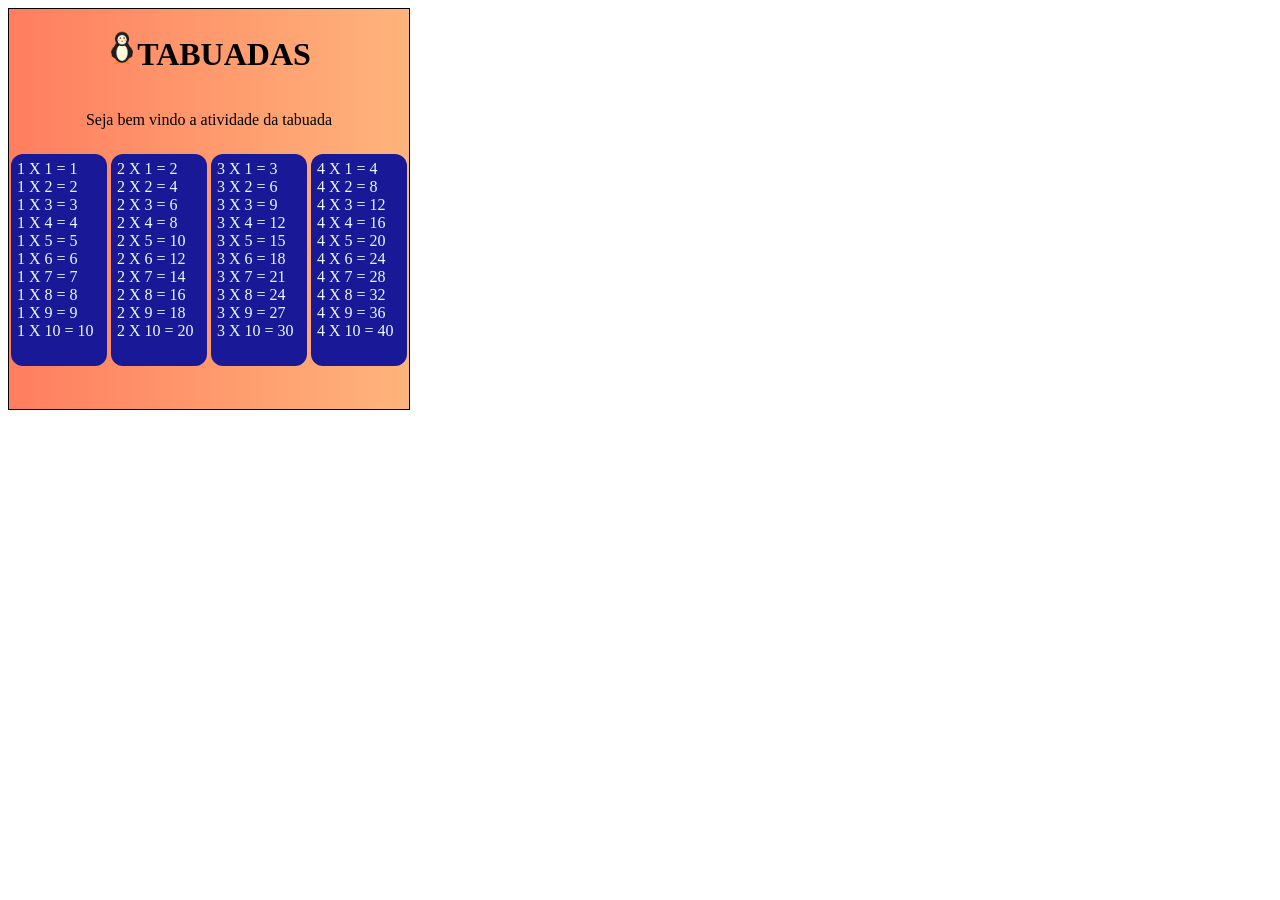
<file: index.html>
<!DOCTYPE html>
<html lang="pt - br">

<head>
    <meta charset="UTF-8">
    <meta name="viewport" content="width=device-width, initial-scale=1.0">
    <link rel="stylesheet" href="./style.css">
    <title>Aula For</title>
</head>

<body>
    <div id="Linux">
        <div id="tabuada">
            <h1> <img src="./img/tux_linux.png" alt="" width="30">TABUADAS</h1>
            <p>Seja bem vindo a atividade da tabuada</p>
        </div>
        <main>
            <div id="Alxelio"></div>
            <div id="Adma"></div>
            <div id="Alika"></div>
            <div id="Alvaro"></div>


            <script>
                for (let n = 1; n <= 10; n++) {
                    document.getElementById("Alxelio").innerHTML += `1 X ${n} = ${n} <br>`;
                    document.getElementById("Adma").innerHTML += `2 X ${n} = ${n * 2} <br>`;
                    document.getElementById("Alika").innerHTML += `3 X ${n} = ${n * 3} <br>`;
                    document.getElementById("Alvaro").innerHTML += `4 X ${n} = ${n * 4} <br>`;
                }

            </script>
        </main>
    </div>
</body>

</html>
</file>
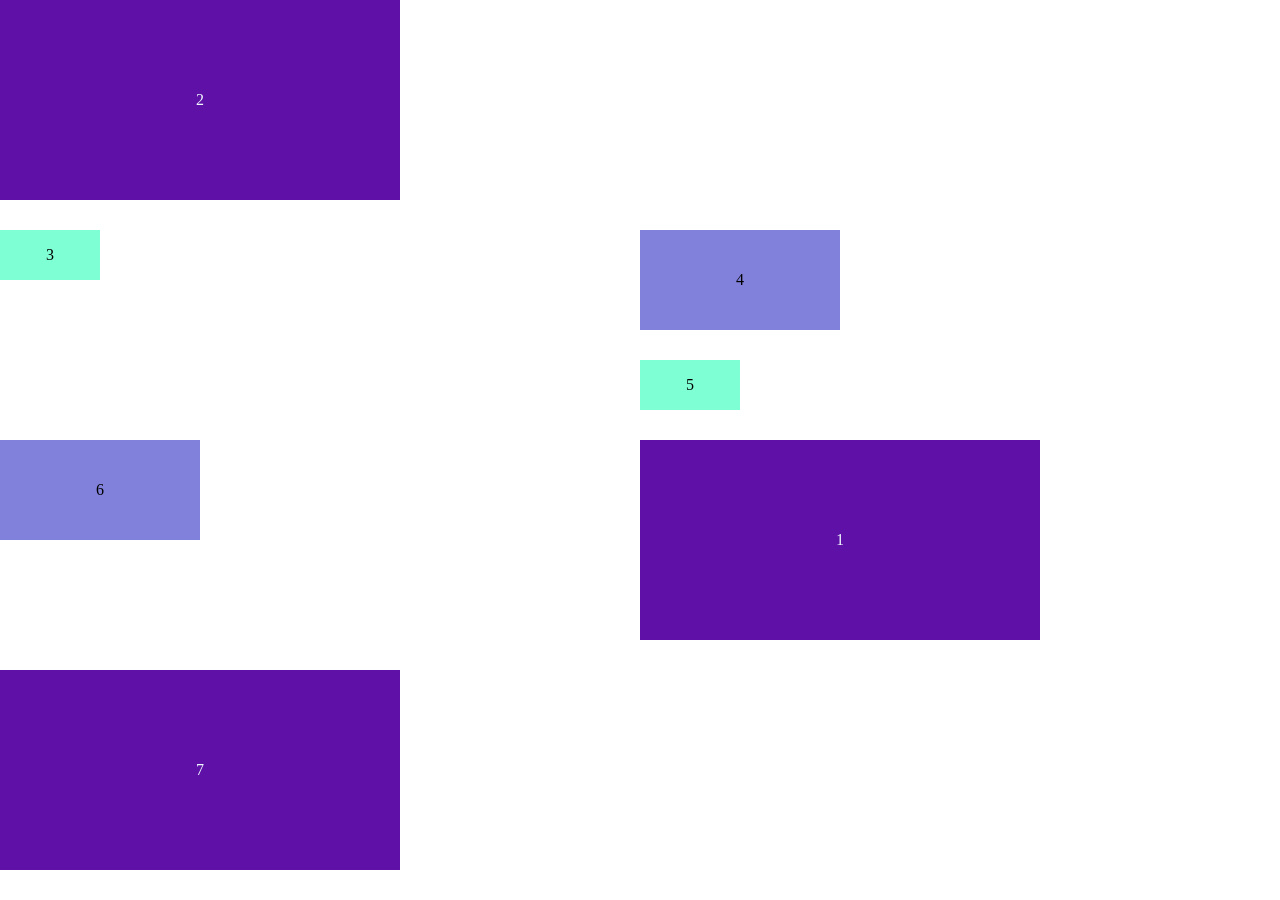
<file: grid/index.html>
<!DOCTYPE html>
<html lang="pt-br">

<head>
    <meta charset="UTF-8">
    <link rel="stylesheet" href="./style.css">
    <meta name="viewport" content="width=device-width, initial-scale=1.0">
    <title>Layout grid</title>
</head>

<body>
    <main class="grid-container">
        <div class="box-g box-1">
            <p>1</p>
        </div>
        <div class="box-g box-2">
            <p>2</p>
        </div>
        <div class="box-p box-3">
            <p>3</p>
        </div>
        <div class="box-m">
            <p>4</p>
        </div>
        <div class="box-p">
            <p>5</p>
        </div>
        <div class="box-m">
            <p>6</p>
        </div>
        <div class="box-g">
            <p>7</p>
        </div>
    </main>
</body>

</html>
</file>
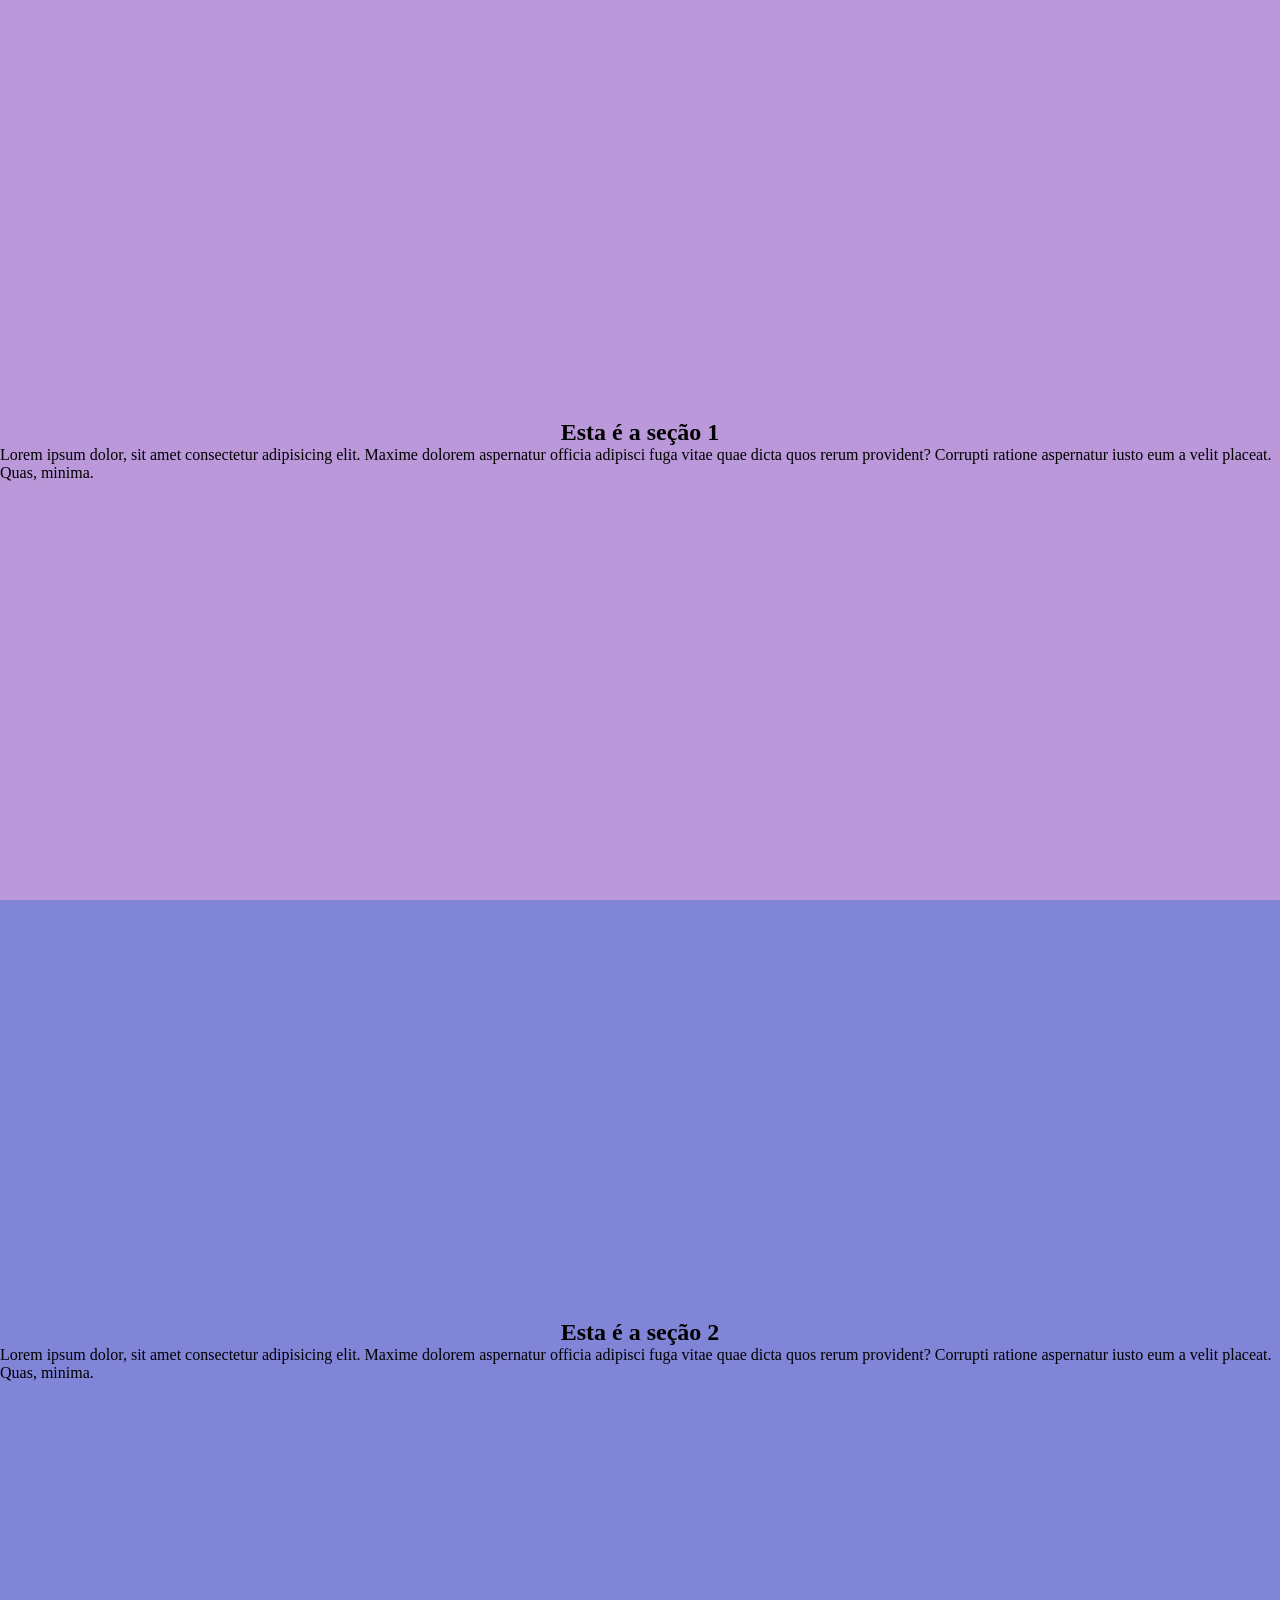
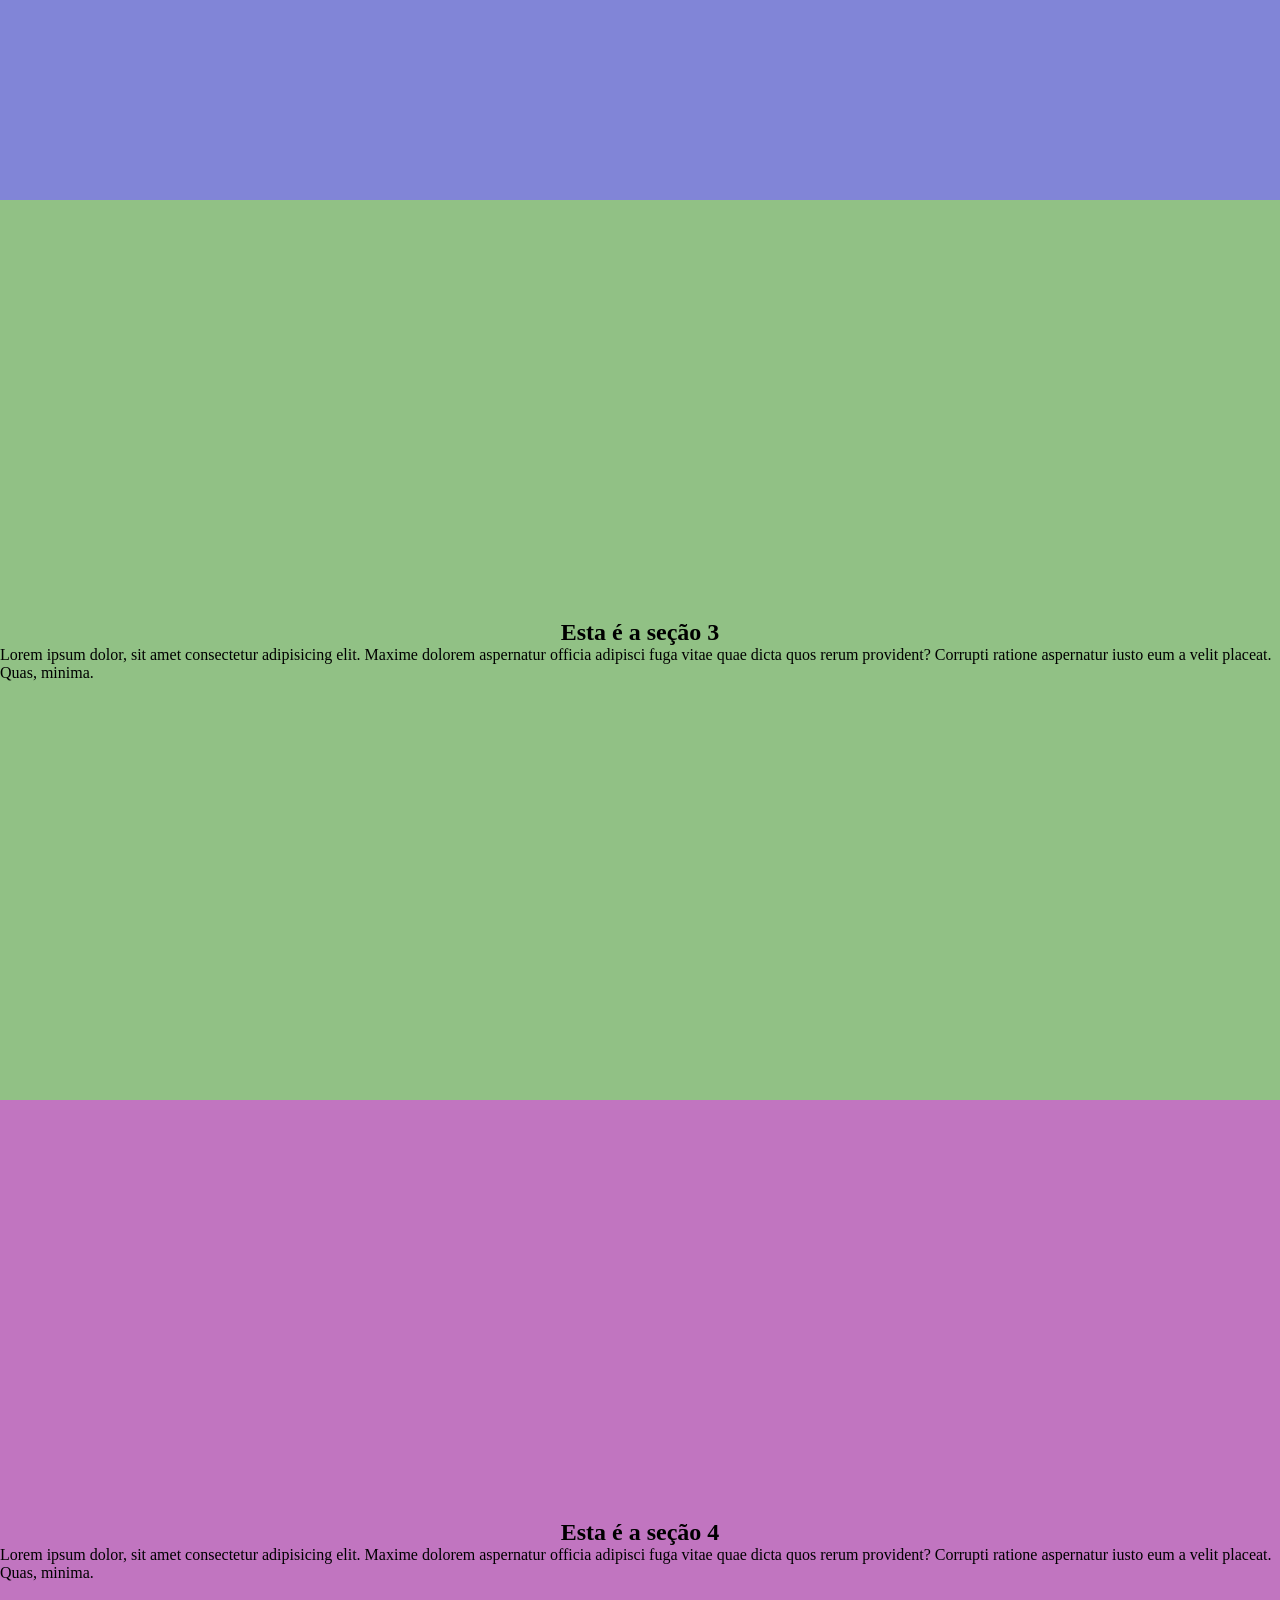
<file: novostick/index.html>
<!DOCTYPE html>
<html lang="pt-br">

<head>
    <meta charset="UTF-8">
    <link rel="stylesheet" href="./style.css">
    <meta name="viewport" content="width=device-width, initial-scale=1.0">
    <title>Seções em stick</title>

</head>

<body>
    <section class="section section-1">
        <h2>Esta é a seção 1</h2>
        <p>Lorem ipsum dolor, sit amet consectetur adipisicing elit. Maxime dolorem aspernatur officia adipisci fuga
            vitae quae dicta quos rerum provident? Corrupti ratione aspernatur iusto eum a velit placeat. Quas, minima.
        </p>
    </section>
    <section class="section section-2">
        <h2>Esta é a seção 2</h2>
        <p>Lorem ipsum dolor, sit amet consectetur adipisicing elit. Maxime dolorem aspernatur officia adipisci fuga
            vitae quae dicta quos rerum provident? Corrupti ratione aspernatur iusto eum a velit placeat. Quas, minima.
        </p>
    </section>
    <section class="section section-3">
        <h2>Esta é a seção 3</h2>
        <p>Lorem ipsum dolor, sit amet consectetur adipisicing elit. Maxime dolorem aspernatur officia adipisci fuga
            vitae quae dicta quos rerum provident? Corrupti ratione aspernatur iusto eum a velit placeat. Quas, minima.
        </p>
    </section>
    <section class="section section-4">
        <h2>Esta é a seção 4</h2>
        <p>Lorem ipsum dolor, sit amet consectetur adipisicing elit. Maxime dolorem aspernatur officia adipisci fuga
            vitae quae dicta quos rerum provident? Corrupti ratione aspernatur iusto eum a velit placeat. Quas, minima.
        </p>
    </section>
</body>

</html>
</file>
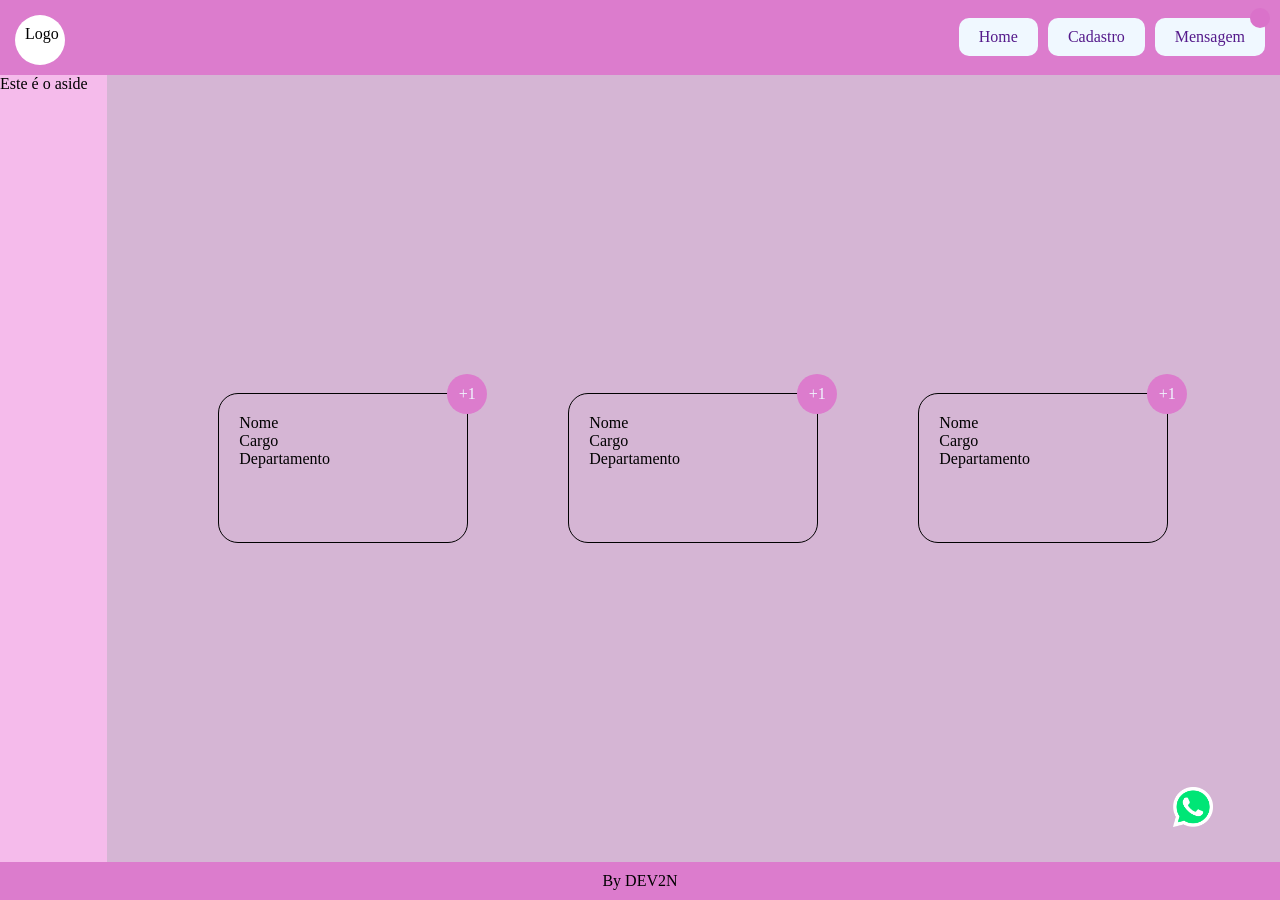
<file: grid/3-indexLayout.html>
<!DOCTYPE html>
<html lang="pt-br">

<head>
    <meta charset="UTF-8">
    <link rel="stylesheet" href="./styleLayout.css">
    <meta name="viewport" content="width=device-width, initial-scale=1.0">
    <title>Layout</title>
</head>

<body class="grid-container">
    <header>
        <div id="logo">Logo</div>
        <nav>
            <a href="">Home</a>
            <a href="">Cadastro</a>
            <a id="mensagem" href="">Mensagem

                <div class="msg"></div>
            </a>
        </nav>
    </header>
    <aside>
        <p>Este é o aside</p>
    </aside>
    <main>
        <div class="card">
            <p>Nome</p>
            <p>Cargo</p>
            <p>Departamento</p>
            <div class="notificacao">+1</div>
        </div>
        <div class="card">
            <p>Nome</p>
            <p>Cargo</p>
            <p>Departamento</p>
            <div class="notificacao">+1</div>
        </div>

        <div class="card">
            <p>Nome</p>
            <p>Cargo</p>
            <p>Departamento</p>
            <div class="notificacao">+1</div>
        </div>

    </main>
    <img src="./whats.png" alt="" class="zap">
    <footer>
        <p>By DEV2N</p>

    </footer>
</body>

</html>
</file>
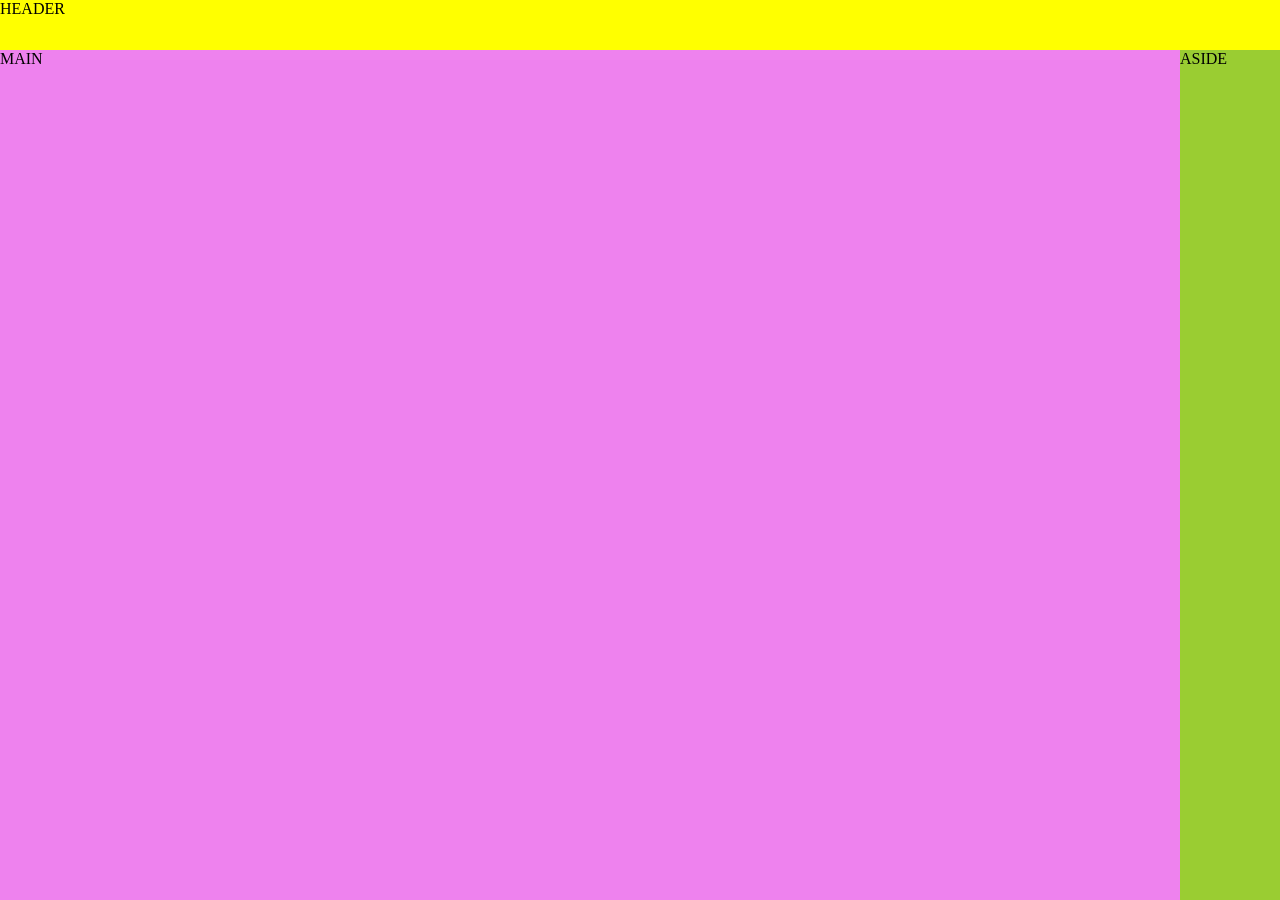
<file: grid/6-indexgridarea.html>
<!DOCTYPE html>
<html lang="pt-br">

<head>
    <meta charset="UTF-8">
    <link rel="stylesheet" href="./5-indexgridarea.css">
    <meta name="viewport" content="width=device-width, initial-scale=1.0">
    <title>grid tampalte areas</title>
</head>

<body>
    <header>HEADER</header>
    <aside>ASIDE</aside>
    <main>MAIN</main>
</body>

</html>
</file>
<file: style.css>
#Linux{
    width: 400px;
    height: 400px;
    border: 1px solid black;
    display: flex;
   flex-direction: column;
    gap: 7px;
     background: linear-gradient(to right, #ff7e5f, #feb47b); background: linear-gradient(to right, #ff7e5f, #feb47b);
}

#tabuada{
    display: flex;
    flex-direction: column;
    align-items: center;
    justify-content: center;
}

#Alxelio, #Adma, #Alika, #Alvaro {
    background-color: rgb(25, 25, 151);
    color: aliceblue;
    margin: 2px;
    padding: 6px;
    width: 200px;
    height: 200px;
    border-radius: 12px;
    
    
}

main{
    display: flex;
}
</file>
<file: grid/style.css>
*{
    box-sizing: border-box;
    padding: 0;
    margin: 0;
    text-decoration: none;
}

.grid-container{
display: grid;
grid-template-columns: 1fr 1fr;
/* grid-template-rows: repeat(5, 1frk); */
height: 100dvh;
width: 100dvw;
}

.box-g{
    width: 400px;
    height: 200px;
    background-color: rgb(95, 17, 167);
    display: flex;
    justify-content: center;
    align-items: center;
    color: aliceblue;
}         

.box-m{
    width: 200px;
    height: 100px;
    background-color: rgb(129, 129, 219);
    display: flex;
    justify-content: center;
    align-items: center;
}

.box-p{
    width: 100px;
    height: 50px;
    background-color: aquamarine;
    display: flex;
    justify-content: center;
    align-items: center;
}

.box-1{
    grid-column: 2;
    grid-row: 4;
}

.box-2{
    grid-column: 1/-1;
}

.box-3{
    grid-column: 1;
    grid-row: 2/4;
}
</file>
<file: novostick/style.css>
* {
    box-sizing: border-box;
    padding: 0;
    margin: 0;
    text-decoration: none;
}

.section{
    display: flex;
    flex-direction: column;
    justify-content: center;
    align-items: center ;
    height: 100dvh;
    position: sticky ;
    top: 0;
}

.section-1{
    background-color: rgb(186, 152, 217);
}
.section-2{
    background-color: rgb(129, 133, 215);
}
.section-3{
    background-color: rgb(145, 193, 133);
}
.section-4{
    background-color: rgb(193, 117, 192);
}
</file>
<file: grid/styleLayout.css>
* {
    padding: 0;
    margin: 0;
    text-decoration: none;
    box-sizing: border-box;
}

.grid-container{
    display: grid;
    /* grid-template-columns: repeat(2, 80px) repeat(6, 1fr); */
    grid-template-columns: repeat(24, 1fr);
    grid-template-rows: repeat(24, 1fr);
    width: 100dvw;
    height: 100dvh;
}

header{
    grid-column: 1/-1;
    grid-row: 1/3;
    display: flex;
    justify-content: space-between;
    background-color: #dc7ccd;
    padding: 15px;
}

nav{
    display: flex;
    gap: 10px;
    justify-content: space-between;
    align-items: center;
}

a{
    padding: 10px 20px;
    background-color: aliceblue;
    border-radius:10px ;
    align-items: center;
}

aside{
    grid-column: 1/4;
    grid-row: 3/24;
    background-color: rgb(245, 187, 235); 
}

main{
background-color: rgb(213, 181, 212);
grid-column: 3/-1;
grid-row: 3/24;
    display: flex;
    align-items: center;
    justify-content: center;
    gap: 100px;
}

footer{
    grid-column: 1/-1;
    grid-row: 24/-1;
    background-color: rgb(110, 127, 204);
        text-align: center;
    background-color: #dc7ccd;
    padding: 10px;
}

.card {
    width: 250px;
    height: 150px;
    border: 1px solid black;
    padding: 10px;
    position: relative;
    border-radius: 20px;
    padding: 20px;

}

.notificacao{
    width: 40px;
    height: 40px;
    background-color: #dc7ccd;
    border-radius: 50%;
    position: absolute;
    top: -20px;
    right: -20px;
    display: flex;
    justify-content: center;
    align-items: center;
    color: aliceblue;
}

#logo{
    width: 50px;
    height: 50px;
    border-radius: 50%;
    background-color: white;
    justify-content: center;
    align-items: center;
    padding: 10px;
}

.msg{
    width: 20px;
    height: 20px;
    border-radius: 50%;
    background-color: #da72ca ;
    position: absolute;
    top: -10px;
    right: -5px;
}


#mensagem{
    position: relative;
}

.zap{
    
    grid-row: 22/24;
    grid-column: 23/24;
    width: 40px;
    height: 40px;
}
</file>
<file: grid/5-indexgridarea.css>
*{
    padding: 0;
    margin: 0;
    text-decoration: none;
    box-sizing: border-box;
}

/* body{
    height: 100dvh;
    display: grid;
    grid-template-columns: 2fr 100px;
    grid-template-rows:80px 1fr  ;
}

header{
    grid-column: 1/-1;
    background-color: aqua;
}

main{
    grid-column: 1;
    grid-row: 2;
    background-color: blue;
}

aside{
    grid-column: 2;
    background-color: aquamarine;
} */


body{
    height: 100dvh;
    display: grid;
    grid-template-areas: 
    "header header"
    "main aside" ;
    grid-template-columns: 1fr 100px;
    grid-template-rows: 50px 1fr;
}

header{
    grid-area: header;
    background-color: yellow;
}

main{
    grid-area: main;
    background-color: violet;
}

aside{
    grid-area: aside;
    background-color: yellowgreen  ;
}

@media(max-width: 800px){
   body{
     grid-template-areas:
     "header header"
     "main main"
     "aside aside";
     grid-template-rows: 80px 1fr 50px;
   } 
}
@media(max-width: 400px){
   body{
     grid-template-areas:
     "header header"
     "aside main";
     grid-template-rows: 80px 1fr;
     grid-template-columns: 120px 1fr  ;

   } 
}
</file>
